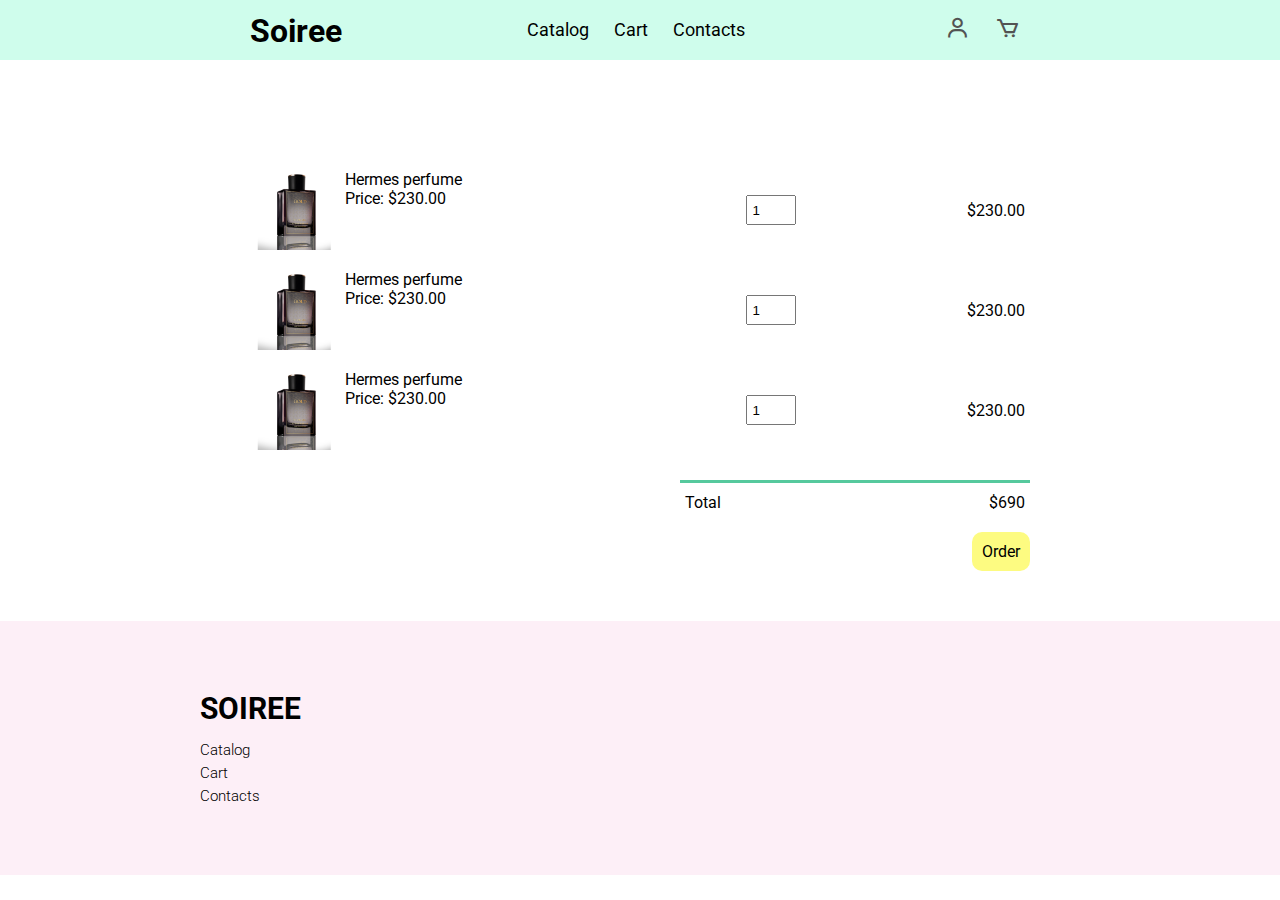
<file: cart.html>
<!DOCTYPE html>
<html lang="en">
  <head>
    <meta charset="UTF-8" />
    <meta name="viewport" content="width=device-width, initial-scale=1.0" />
    
    <link
      rel="stylesheet"
      href="https://cdn.jsdelivr.net/npm/boxicons@latest/css/boxicons.min.css"
    />
    
    <link rel="stylesheet" href="./css/styles.css" />
    <title>Cart</title>
  </head>
  <body>
    
    <div class="navigation" id="login-nav">
      <div class="nav-center container d-flex">
        <a href="index.html" class="logo"><h1>Soiree</h1></a>

        <ul class="nav-list d-flex">
          
          <li class="nav-item">
            <a href="catalog.html" class="nav-link">Catalog</a>
          </li>
          
          <li class="nav-item">
            <a href="cart.html" class="nav-link">Cart</a>
          </li>
          <li class="nav-item">
            <a href="contacts.html" class="nav-link">Contacts</a>
          </li>
          <li class="icons d-flex">
            <a href="login.html" class="icon">
              <i class="bx bx-user"></i>
            </a>
            
            
            <a href="cart.html" class="icon">
              <i class="bx bx-cart"></i>
              
            </a>
          </li>
        </ul>

        <div class="icons d-flex">
          <a href="login.html" class="icon">
            <i class="bx bx-user"></i>
          </a>
          
          
          <a href="cart.html" class="icon">
            <i class="bx bx-cart"></i>
            
          </a>
        </div>

        
      </div>
    </div>

    
    <div class="container-cart">
    <div class="container cart">
      <table>
        
        <tr>
          <td>
            <div class="cart-info">
              <img src="./images/img1.png" alt="" />
              <div>
                <p>Hermes perfume</p>
                <span>Price: $230.00</span> <br />
                
              </div>
            </div>
          </td>
          <td><input type="number" value="1" min="1" /></td>
          <td>$230.00</td>
        </tr>
        <tr>
          <td>
            <div class="cart-info">
              <img src="./images/img1.png" alt="" />
              <div>
                <p>Hermes perfume</p>
                <span>Price: $230.00</span> <br />
                
              </div>
            </div>
          </td>
          <td><input type="number" value="1" min="1" /></td>
          <td>$230.00</td>
        </tr>
        <tr>
          <td>
            <div class="cart-info">
              <img src="./images/img1.png" alt="" />
              <div>
                <p>Hermes perfume</p>
                <span>Price: $230.00</span> <br />
                
              </div>
            </div>
          </td>
          <td><input type="number" value="1" min="1" /></td>
          <td>$230.00</td>
        </tr>
        
        
      </table>
      <div class="total-price">
        <table>
          
          <tr>
            <td>Total</td>
            <td>$690</td>
          </tr>
        </table>
        <a href="#" class="checkout btn-1">Order</a>
      </div>
    </div>
  </div>
    
    <footer class="footer">
      <div class="row">
        <div class="col d-flex">
          <h1>SOIREE</h1>
          <a href="catalog.html">Catalog</a>
          <a href="cart.html">Cart</a>
          <a href="contacts.html">Contacts</a>
          
        </div>
        
        
      </div>
    </footer>

    
    
  </body>
</html>
</file>
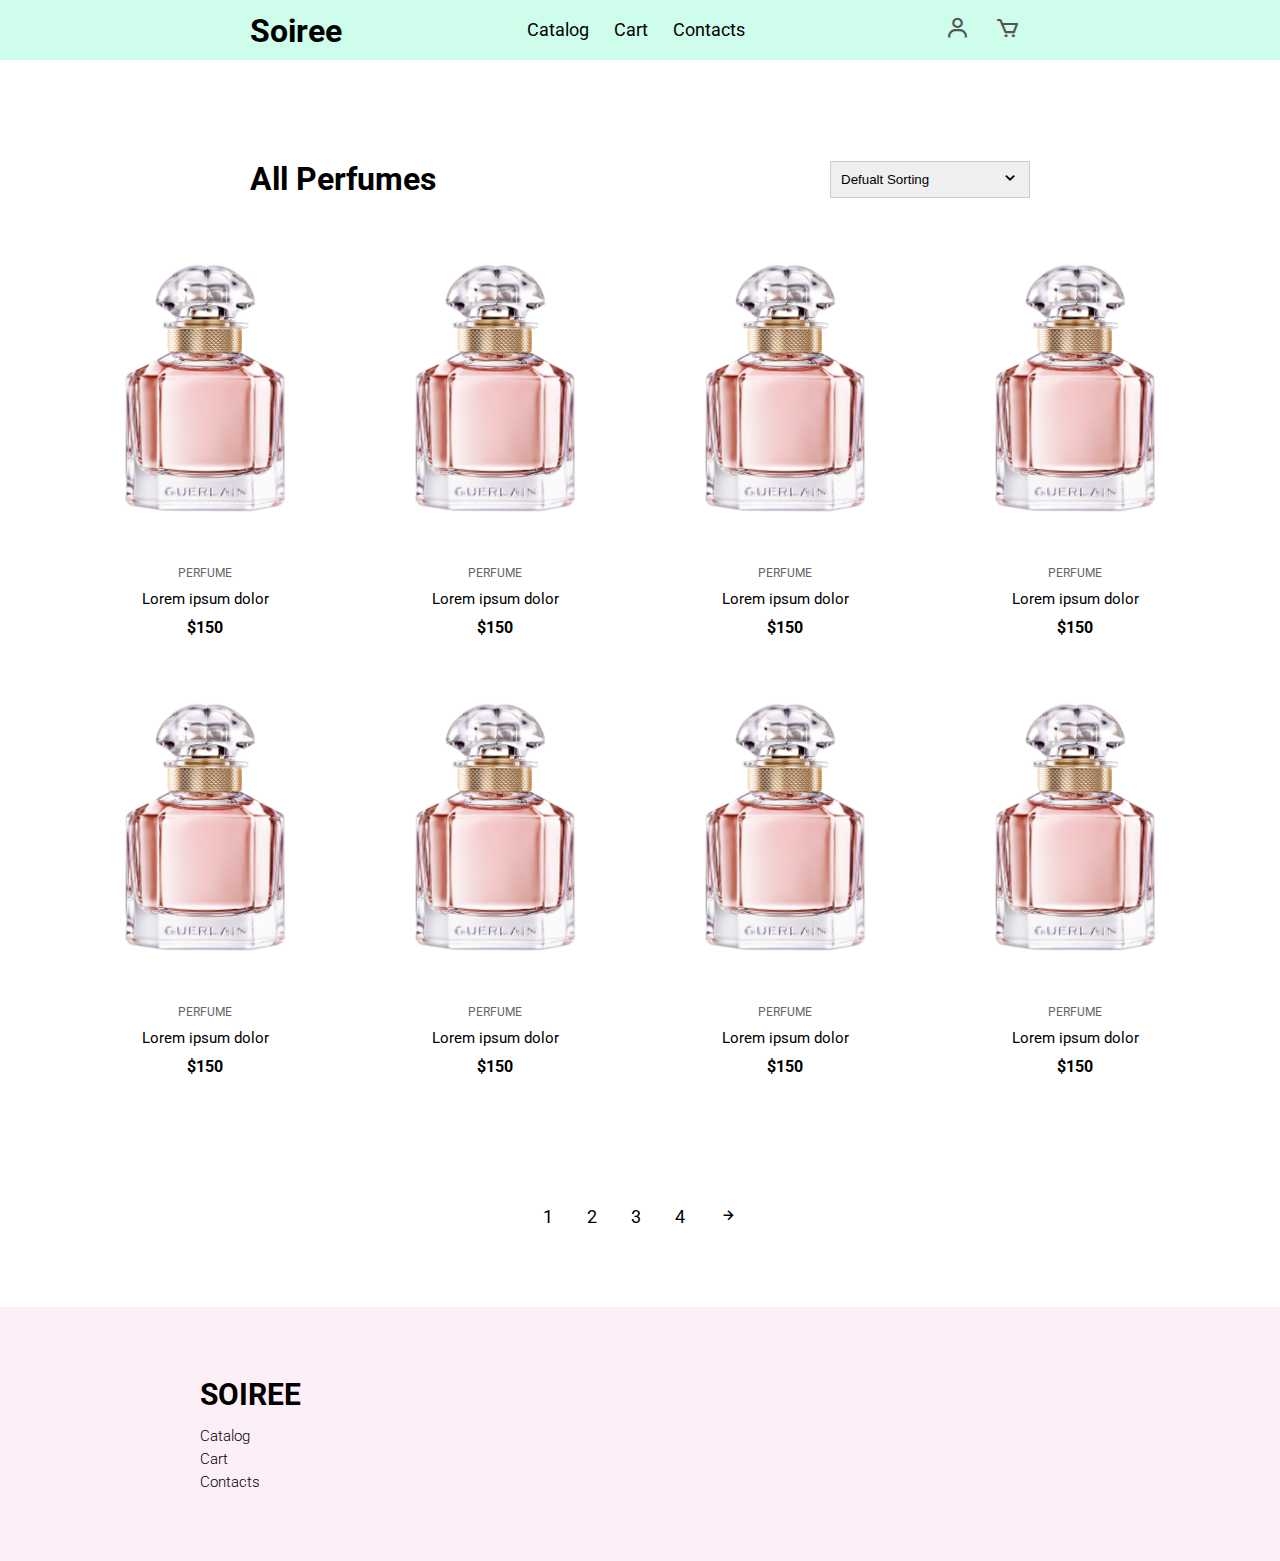
<file: catalog.html>
<!DOCTYPE html>
<html lang="en">
  <head>
    <meta charset="UTF-8" />
    <meta name="viewport" content="width=device-width, initial-scale=1.0" />
    
    <link
      rel="stylesheet"
      href="https://cdn.jsdelivr.net/npm/boxicons@latest/css/boxicons.min.css"
    />
    
    <link rel="stylesheet" href="./css/styles.css" />
    <title>Catalog</title>
  </head>

  <body>
    <div class="navigation" id="login-nav">
      <div class="nav-center container d-flex">
        <a href="index.html" class="logo"><h1>Soiree</h1></a>

        <ul class="nav-list d-flex">
          
          <li class="nav-item">
            <a href="catalog.html" class="nav-link">Catalog</a>
          </li>
          
          <li class="nav-item">
            <a href="cart.html" class="nav-link">Cart</a>
          </li>
          <li class="nav-item">
            <a href="contacts.html" class="nav-link">Contacts</a>
          </li>
          <li class="icons d-flex">
            <a href="login.html" class="icon">
              <i class="bx bx-user"></i>
            </a>
            
            
            <a href="cart.html" class="icon">
              <i class="bx bx-cart"></i>
              
            </a>
          </li>
        </ul>

        <div class="icons d-flex">
          <a href="login.html" class="icon">
            <i class="bx bx-user"></i>
          </a>
          
          
          <a href="cart.html" class="icon">
            <i class="bx bx-cart"></i>
            
          </a>
        </div>

        
      </div>
    </div>

    
    <section class="section all-products" id="products">
      <div class="top container">
        <h1>All Perfumes</h1>
        <form>
          <select>
            <option value="1">Defualt Sorting</option>
            <option value="2">Sort By Price</option>
            <option value="3">Sort By Popularity</option>
            <option value="4">Sort By Sale</option>
            <option value="5">Sort By Rating</option>
          </select>
          <span><i class="bx bx-chevron-down"></i></span>
        </form>
      </div>
      <div class="product-center container">
        <div class="product-item">
          <div class="overlay">
            <a href="details.html" class="product-thumb">
              <img src="./images/perfume-20056.png" alt="" />
            </a>
            
          </div>
          <div class="product-info">
            <span>PERFUME</span>
            <a href="details.html">Lorem ipsum dolor</a>
            <h4>$150</h4>
          </div>
          <ul class="icons">
            
            <li><i class="bx bx-cart"></i></li>
          </ul>
        </div>
        <div class="product-item">
          <div class="overlay">
            <a href="details.html" class="product-thumb">
              <img src="./images/perfume-20056.png" alt="" />
            </a>
            
          </div>
          <div class="product-info">
            <span>PERFUME</span>
            <a href="details.html">Lorem ipsum dolor</a>
            <h4>$150</h4>
          </div>
          <ul class="icons">
            
            <li><i class="bx bx-cart"></i></li>
          </ul>
        </div>
        <div class="product-item">
          <div class="overlay">
            <a href="details.html" class="product-thumb">
              <img src="./images/perfume-20056.png" alt="" />
            </a>
            
          </div>
          <div class="product-info">
            <span>PERFUME</span>
            <a href="details.html">Lorem ipsum dolor</a>
            <h4>$150</h4>
          </div>
          <ul class="icons">
            
            <li><i class="bx bx-cart"></i></li>
          </ul>
        </div>
        <div class="product-item">
          <div class="overlay">
            <a href="details.html" class="product-thumb">
              <img src="../images/perfume-20056.png" alt="" />
            </a>
          </div>
          <div class="product-info">
            <span>PERFUME</span>
            <a href="details.html">Lorem ipsum dolor</a>
            <h4>$150</h4>
          </div>
          <ul class="icons">
            
            <li><i class="bx bx-cart"></i></li>
          </ul>
        </div>
        <div class="product-item">
          <div class="overlay">
            <a href="details.html" class="product-thumb">
              <img src="./images/perfume-20056.png" alt="" />
            </a>
            
          </div>
          <div class="product-info">
            <span>PERFUME</span>
            <a href="details.html">Lorem ipsum dolor</a>
            <h4>$150</h4>
          </div>
          <ul class="icons">
            
            <li><i class="bx bx-cart"></i></li>
          </ul>
        </div>
        <div class="product-item">
          <div class="overlay">
            <a href="details.html" class="product-thumb">
              <img src="./images/perfume-20056.png" alt="" />
            </a>
          </div>
          <div class="product-info">
            <span>PERFUME</span>
            <a href="details.html">Lorem ipsum dolor</a>
            <h4>$150</h4>
          </div>
          <ul class="icons">
            
            <li><i class="bx bx-cart"></i></li>
          </ul>
        </div>
        <div class="product-item">
          <div class="overlay">
            <a href="details.html" class="product-thumb">
              <img src="./images/perfume-20056.png" alt="" />
            </a>
            
          </div>
          <div class="product-info">
            <span>PERFUME</span>
            <a href="details.html">Lorem ipsum dolor</a>
            <h4>$150</h4>
          </div>
          <ul class="icons">
            
            <li><i class="bx bx-cart"></i></li>
          </ul>
        </div>
        <div class="product-item">
          <div class="overlay">
            <a href="details.html" class="product-thumb">
              <img src="./images/perfume-20056.png" alt="" />
            </a>
          </div>
          <div class="product-info">
            <span>PERFUME</span>
            <a href="">Lorem ipsum dolor</a>
            <h4>$150</h4>
          </div>
          <ul class="icons">
            
            <li><i class="bx bx-cart"></i></li>
          </ul>
        </div>
      </div>
    </section>
    <section class="pagination">
      <div class="container">
        <span>1</span> <span>2</span> <span>3</span> <span>4</span>
        <span><i class="bx bx-right-arrow-alt"></i></span>
      </div>
    </section>
    
    <footer class="footer">
      <div class="row">
        <div class="col d-flex">
          <h1>SOIREE</h1>
          <a href="catalog.html">Catalog</a>
          <a href="cart.html">Cart</a>
          <a href="contacts.html">Contacts</a>
          
        </div>
        
        
      </div>
    </footer>
    
  </body>
</html>
</file>
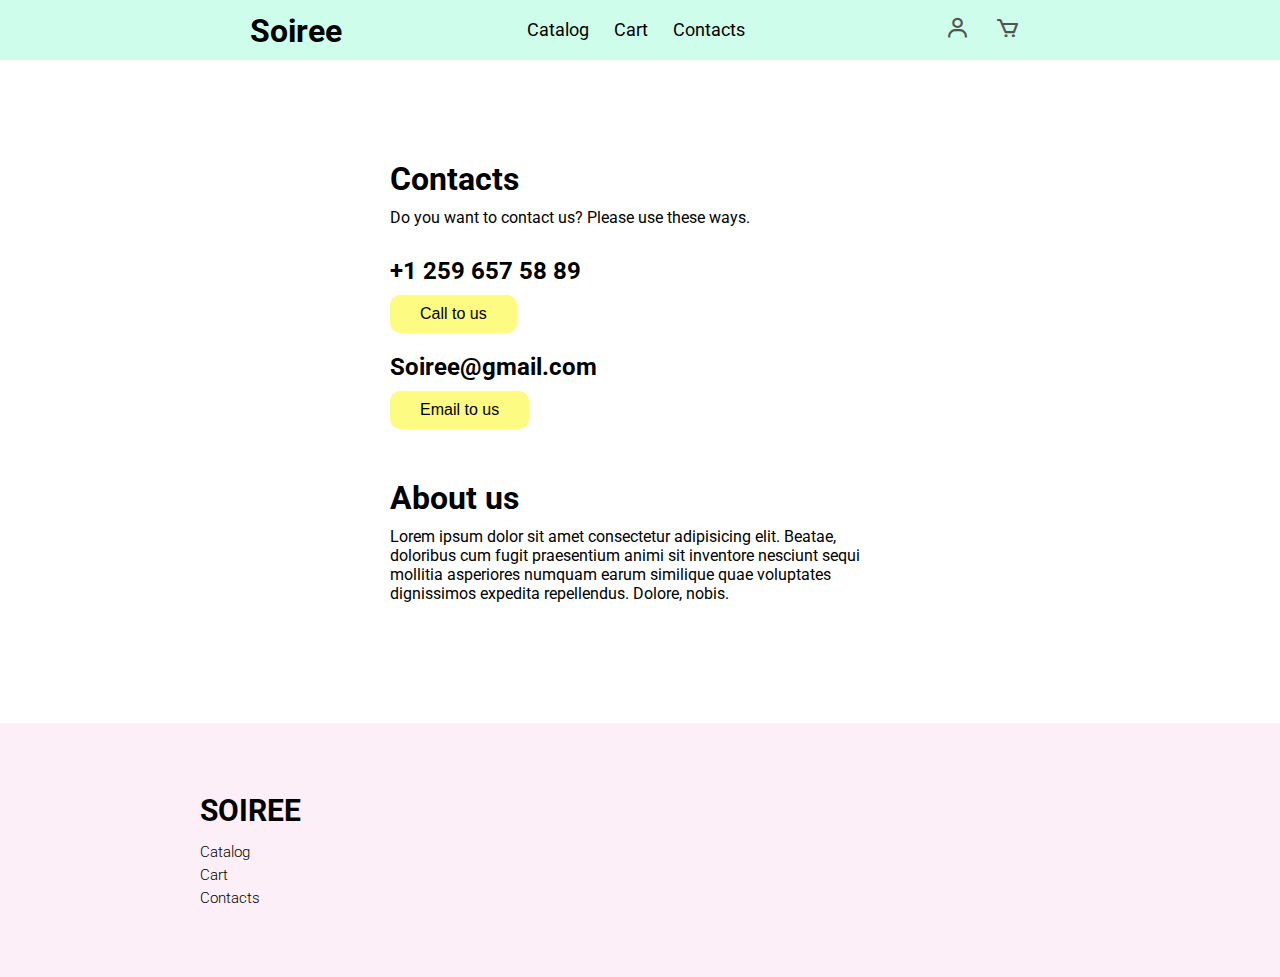
<file: contacts.html>
<!DOCTYPE html>
<html lang="en">
  <head>
    <meta charset="UTF-8" />
    <meta name="viewport" content="width=device-width, initial-scale=1.0" />
    
    <link
      rel="stylesheet"
      href="https://cdn.jsdelivr.net/npm/boxicons@latest/css/boxicons.min.css"
    />
    
    <link rel="stylesheet" href="./css/styles.css" />
    <title>Contacts</title>
  </head>
  <body>
    <div class="navigation" id="login-nav">
      <div class="nav-center container d-flex">
        <a href="index.html" class="logo"><h1>Soiree</h1></a>

        <ul class="nav-list d-flex">
          
          <li class="nav-item">
            <a href="catalog.html" class="nav-link">Catalog</a>
          </li>
          
          <li class="nav-item">
            <a href="cart.html" class="nav-link">Cart</a>
          </li>
          <li class="nav-item">
            <a href="contacts.html" class="nav-link">Contacts</a>
          </li>
          <li class="icons d-flex">
            <a href="login.html" class="icon">
              <i class="bx bx-user"></i>
            </a>
            
            
            <a href="cart.html" class="icon">
              <i class="bx bx-cart"></i>
              
            </a>
          </li>
        </ul>

        <div class="icons d-flex">
          <a href="login.html" class="icon">
            <i class="bx bx-user"></i>
          </a>
          
          
          <a href="cart.html" class="icon">
            <i class="bx bx-cart"></i>
            
          </a>
        </div>

        
      </div>
    </div>
    
    <div class="container">
      <div class="login-form">
        <form action="" id="contacts-form">
          <h1>Contacts</h1>
          <p>
            Do you want to contact us? Please use these ways.
            
          </p>
          <div class="buttons">
            <h2>+1 259 657 58 89</h2>
          <button type="submit" class="btn btn-1">Call to us</button>

          <h2>Soiree@gmail.com</h2>
          <button type="submit" class="btn btn-1">Email to us</button>
          </div>
          
          <h1>About us</h1>
          <p>Lorem ipsum dolor sit amet consectetur adipisicing elit. Beatae, doloribus cum fugit praesentium animi sit inventore nesciunt sequi mollitia asperiores numquam earum similique quae voluptates dignissimos expedita repellendus. Dolore, nobis.</p>
          

          
        </form>
      </div>
    </div>

    
    <footer class="footer">
      <div class="row">
        <div class="col d-flex">
          <h1>SOIREE</h1>
          <a href="catalog.html">Catalog</a>
          <a href="cart.html">Cart</a>
          <a href="contacts.html">Contacts</a>
          
        </div>
        
        
      </div>
    </footer>

    
  </body>
</html>
</file>
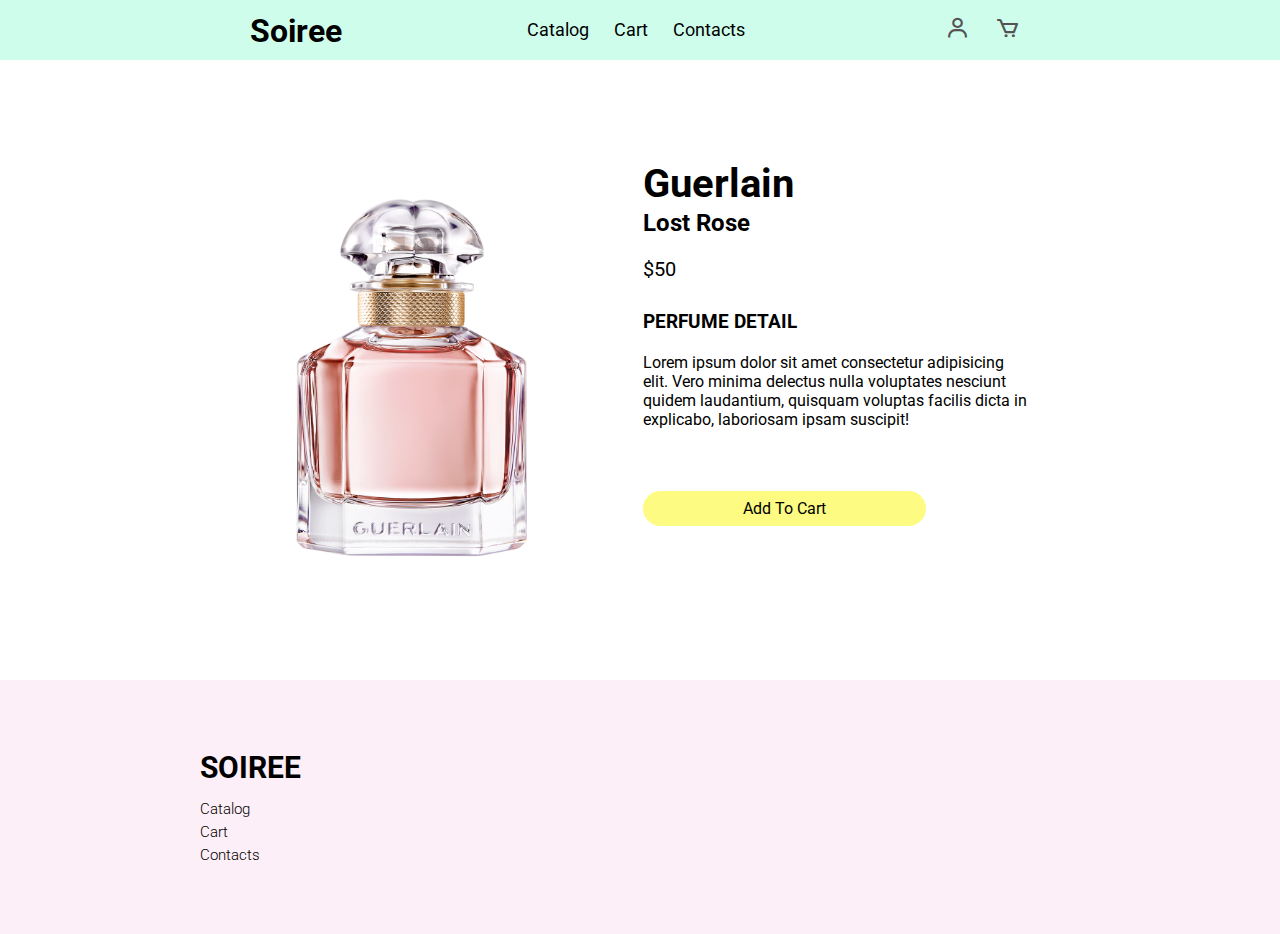
<file: details.html>
<!DOCTYPE html>
<html lang="en">
  <head>
    <meta charset="UTF-8" />
    <meta name="viewport" content="width=device-width, initial-scale=1.0" />
    
    <link
      rel="stylesheet"
      href="https://cdn.jsdelivr.net/npm/boxicons@latest/css/boxicons.min.css"
    />
    
    <link rel="stylesheet" href="./css/styles.css" />
    <title>Details</title>
  </head>

  <body>
    <div class="navigation" id="login-nav">
      <div class="nav-center container d-flex">
        <a href="index.html" class="logo"><h1>Soiree</h1></a>

        <ul class="nav-list d-flex">
          
          <li class="nav-item">
            <a href="catalog.html" class="nav-link">Catalog</a>
          </li>
          
          <li class="nav-item">
            <a href="cart.html" class="nav-link">Cart</a>
          </li>
          <li class="nav-item">
            <a href="contacts.html" class="nav-link">Contacts</a>
          </li>
          <li class="icons d-flex">
            <a href="login.html" class="icon">
              <i class="bx bx-user"></i>
            </a>
            
            
            <a href="cart.html" class="icon">
              <i class="bx bx-cart"></i>
              
            </a>
          </li>
        </ul>

        <div class="icons d-flex">
          <a href="login.html" class="icon">
            <i class="bx bx-user"></i>
          </a>
          
          
          <a href="cart.html" class="icon">
            <i class="bx bx-cart"></i>
            
          </a>
        </div>

        
      </div>
    </div>

    
    <section class="section product-detail" id="prdetail">
      <div class="details container">
        <div class="left image-container">
          <div class="main">
            <img src="./images/perfume-20056.png"  alt="" />
          </div>
        </div>
        <div class="right">
          
          <h1>Guerlain </h1>
          <h2>Lost Rose</h2>
          <div class="price">$50</div>
          
          
          <h3>Perfume Detail</h3>
          <p>
            Lorem ipsum dolor sit amet consectetur adipisicing elit. Vero minima
            delectus nulla voluptates nesciunt quidem laudantium, quisquam
            voluptas facilis dicta in explicabo, laboriosam ipsam suscipit!
          </p>
          <form class="form">
            
            <a href="cart.html" class="addCart">Add To Cart</a>
          </form>
        </div>
      </div>
    </section>

    
    
    <footer class="footer">
      <div class="row">
        <div class="col d-flex">
          <h1>SOIREE</h1>
          <a href="catalog.html">Catalog</a>
          <a href="cart.html">Cart</a>
          <a href="contacts.html">Contacts</a>
          
        </div>
        
        
      </div>
    </footer>
    
  </body>
</html>
</file>
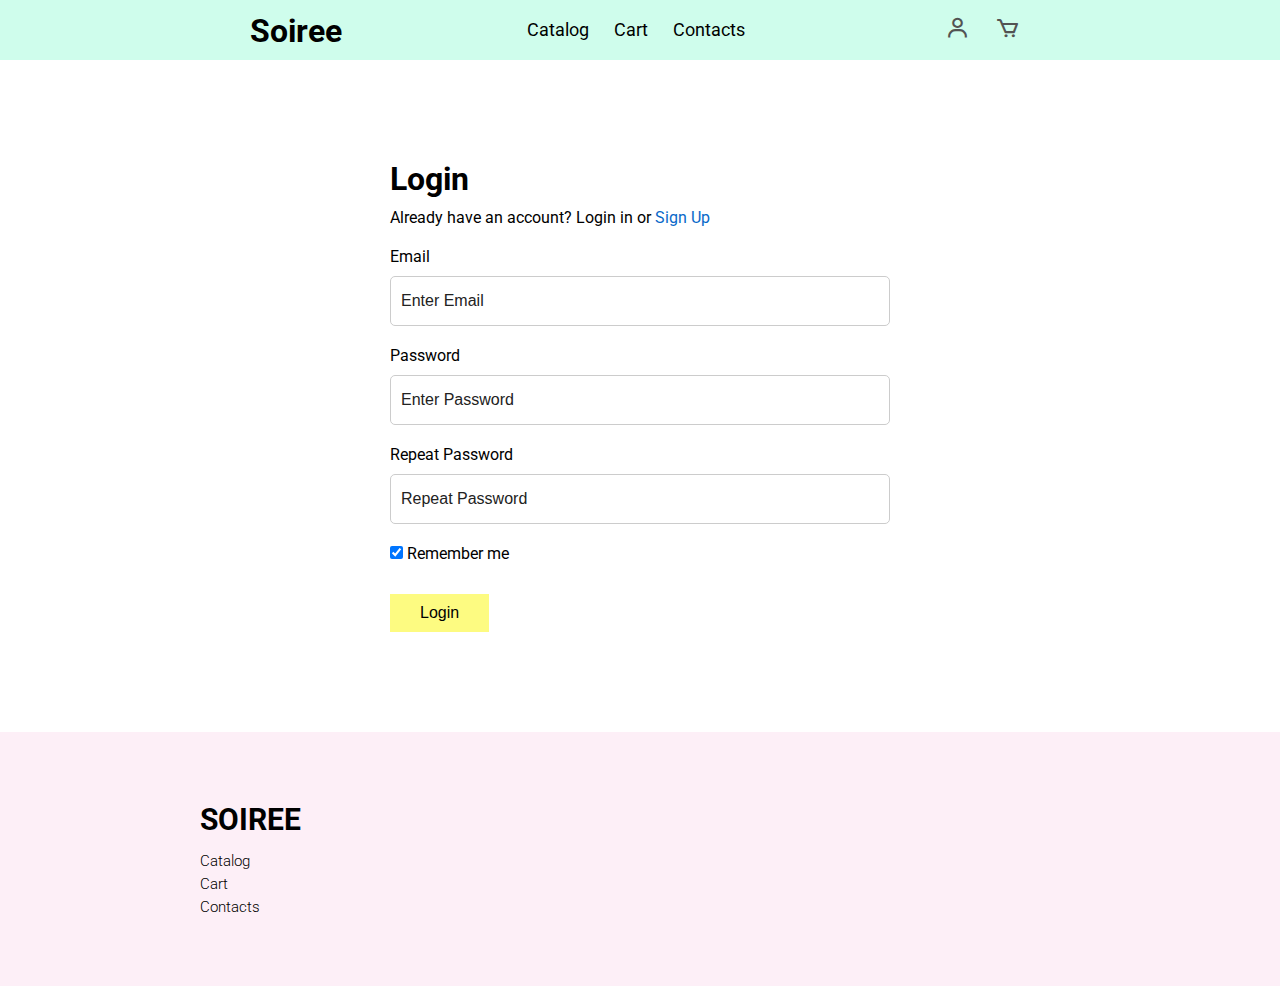
<file: login.html>
<!DOCTYPE html>
<html lang="en">
  <head>
    <meta charset="UTF-8" />
    <meta name="viewport" content="width=device-width, initial-scale=1.0" />
    
    <link
      rel="stylesheet"
      href="https://cdn.jsdelivr.net/npm/boxicons@latest/css/boxicons.min.css"
    />
    
    <link rel="stylesheet" href="./css/styles.css" />
    <title>Login</title>
  </head>
  <body>
    <div class="navigation" id="login-nav">
      <div class="nav-center container d-flex">
        <a href="index.html" class="logo"><h1>Soiree</h1></a>

        <ul class="nav-list d-flex">
          
          <li class="nav-item">
            <a href="catalog.html" class="nav-link">Catalog</a>
          </li>
          
          <li class="nav-item">
            <a href="cart.html" class="nav-link">Cart</a>
          </li>
          <li class="nav-item">
            <a href="contacts.html" class="nav-link">Contacts</a>
          </li>
          <li class="icons d-flex">
            <a href="login.html" class="icon">
              <i class="bx bx-user"></i>
            </a>
            
            
            <a href="cart.html" class="icon">
              <i class="bx bx-cart"></i>
              
            </a>
          </li>
        </ul>

        <div class="icons d-flex">
          <a href="login.html" class="icon">
            <i class="bx bx-user"></i>
          </a>
          
          
          <a href="cart.html" class="icon">
            <i class="bx bx-cart"></i>
            
          </a>
        </div>

        
      </div>
    </div>
    
    <div class="container">
      <div class="login-form">
        <form action="">
          <h1>Login</h1>
          <p>
            Already have an account? Login in or
            <a href="signup.html">Sign Up</a>
          </p>

          <label for="email">Email</label>
          <input type="text" placeholder="Enter Email" name="email" required />

          <label for="psw">Password</label>
          <input
            type="password"
            placeholder="Enter Password"
            name="psw"
            required
          />

          <label for="psw-repeat">Repeat Password</label>
          <input
            type="password"
            placeholder="Repeat Password"
            name="psw-repeat"
            required
          />

          <label>
            <input
              type="checkbox"
              checked="checked"
              name="remember"
              style="margin-bottom: 15px"
            />
            Remember me
          </label>

          

          <div class="buttons">
            
            <button type="submit" class="signupbtn">Login</button>
          </div>
        </form>
      </div>
    </div>

    
    <footer class="footer">
      <div class="row">
        <div class="col d-flex">
          <h1>SOIREE</h1>
          <a href="catalog.html">Catalog</a>
          <a href="cart.html">Cart</a>
          <a href="contacts.html">Contacts</a>
          
        </div>
        
        
      </div>
    </footer>

    
  </body>
</html>
</file>
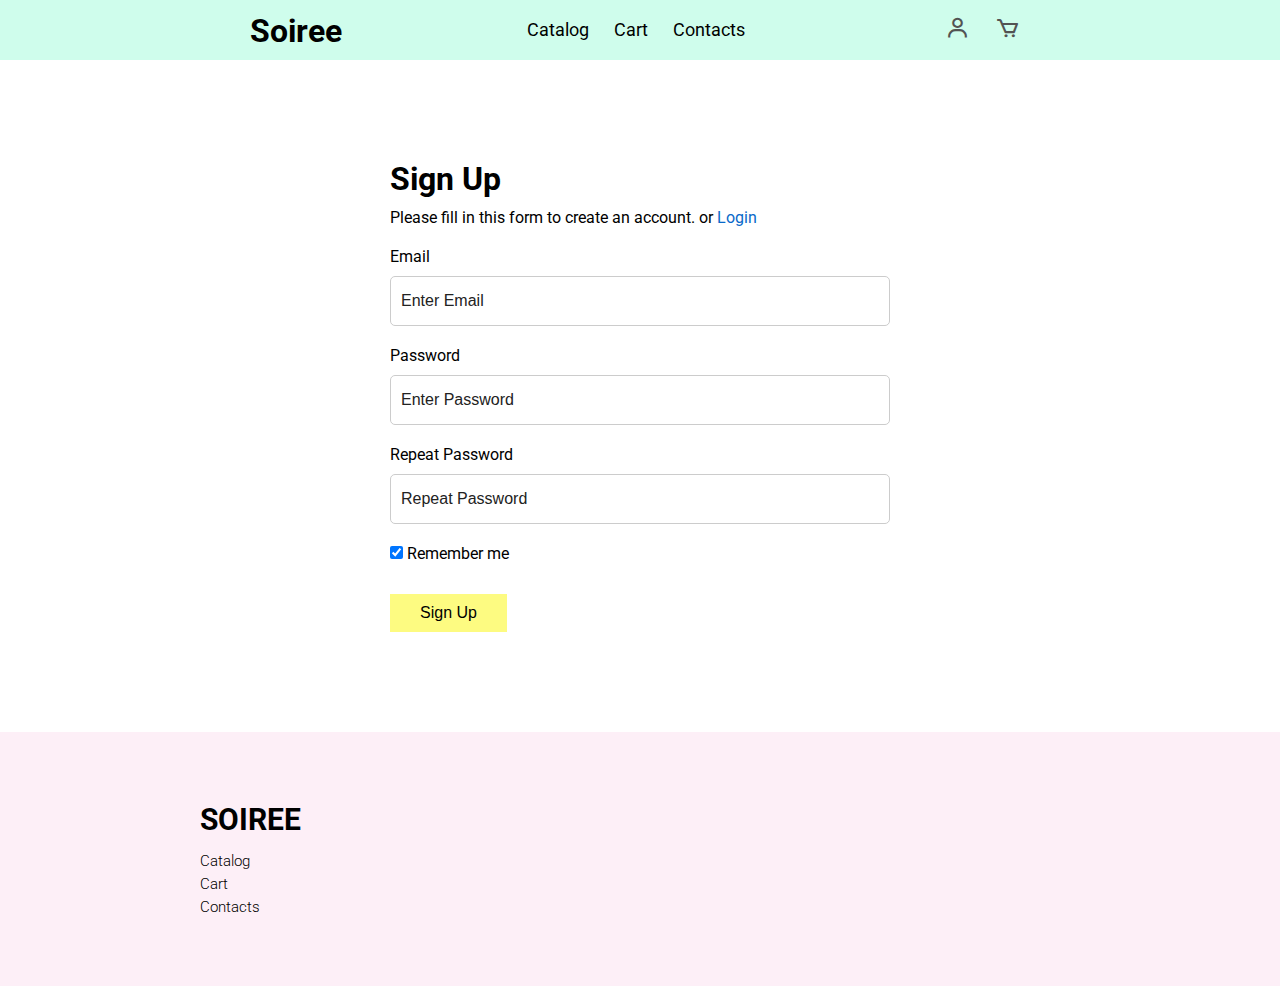
<file: signup.html>
<!DOCTYPE html>
<html lang="en">
  <head>
    <meta charset="UTF-8" />
    <meta name="viewport" content="width=device-width, initial-scale=1.0" />
    
    <link
      rel="stylesheet"
      href="https://cdn.jsdelivr.net/npm/boxicons@latest/css/boxicons.min.css"
    />
    
    <link rel="stylesheet" href="./css/styles.css" />
    <title>Sign Up</title>
  </head>
  <body>
    <div class="navigation" id="login-nav">
      <div class="nav-center container d-flex">
        <a href="index.html" class="logo"><h1>Soiree</h1></a>

        <ul class="nav-list d-flex">
          
          <li class="nav-item">
            <a href="catalog.html" class="nav-link">Catalog</a>
          </li>
          
          <li class="nav-item">
            <a href="cart.html" class="nav-link">Cart</a>
          </li>
          <li class="nav-item">
            <a href="contacts.html" class="nav-link">Contacts</a>
          </li>
          <li class="icons d-flex">
            <a href="login.html" class="icon">
              <i class="bx bx-user"></i>
            </a>
            
            
            <a href="cart.html" class="icon">
              <i class="bx bx-cart"></i>
              
            </a>
          </li>
        </ul>

        <div class="icons d-flex">
          <a href="login.html" class="icon">
            <i class="bx bx-user"></i>
          </a>
          
          
          <a href="cart.html" class="icon">
            <i class="bx bx-cart"></i>
            
          </a>
        </div>

        
      </div>
    </div>
    
    <div class="container">
      <div class="login-form">
        <form action="">
          <h1>Sign Up</h1>
          <p>
            Please fill in this form to create an account. or
            <a href="login.html">Login</a>
          </p>

          <label for="email">Email</label>
          <input type="text" placeholder="Enter Email" name="email" required />

          <label for="psw">Password</label>
          <input
            type="password"
            placeholder="Enter Password"
            name="psw"
            required
          />

          <label for="psw-repeat">Repeat Password</label>
          <input
            type="password"
            placeholder="Repeat Password"
            name="psw-repeat"
            required
          />

          <label>
            <input
              type="checkbox"
              checked="checked"
              name="remember"
              style="margin-bottom: 15px"
            />
            Remember me
          </label>

          

          <div class="buttons">
            
            <button type="submit" class="signupbtn">Sign Up</button>
          </div>
        </form>
      </div>
    </div>

    
    <footer class="footer">
      <div class="row">
        <div class="col d-flex">
          <h1>SOIREE</h1>
          <a href="catalog.html">Catalog</a>
          <a href="cart.html">Cart</a>
          <a href="contacts.html">Contacts</a>
          
        </div>
        
        
      </div>
    </footer>

    
  </body>
</html>
</file>
<file: css/styles.css>
/* Fonts */
@import url('https://fonts.googleapis.com/css2?family=Roboto:wght@100;300;400;500;700&display=swap');



/* Basic Reset */
*,
*::before,
*::after {
  margin: 0;
  padding: 0;
  box-sizing: inherit;
}

html {
  box-sizing: border-box;
  font-size: 62.5%;
}

body {
  font-family: 'Roboto', sans-serif;
  font-size: 1.6rem;
  background-color: white;
  color: black;
  font-weight: 400;
  font-style: normal;
}

a {
  text-decoration: none;
  color: black;
}

li {
  list-style: none;
}

.container {
  margin: 0 auto;
  padding: 0 25rem;
}

.d-flex {
  display: flex;
  align-items: center;
}

/* Header*/

.header {
  position: relative;
  min-height: 100vh;
  overflow-x: hidden;
}

.top-nav {
  font-size: 1.3rem;
}

.top-nav div {
  justify-content: space-between;
  height: 4.5rem;
}

.top-nav a {
  padding: 0 0.5rem;
}

/* Navigation*/
.navigation {
  height: 6rem;
  line-height: 6rem;
}

.nav-center {
  justify-content: space-between;
}

.nav-list .icons {
  display: none;
}

.nav-center .nav-item:not(:last-child) {
  margin-right: 0.5rem;
}

.nav-center .nav-link {
  font-size: 1.8rem;
  padding: 1rem;
}

.nav-center .nav-link:hover {
  color: #379480;
}



/* Icons */

.icon {
  cursor: pointer;
  font-size: 2.5rem;
  padding: 0 1rem;
  color: #535353;
  position: relative;
}

.icon:not(:last-child) {
  margin-right: 0.5rem;
}

.icon span {
  position: absolute;
  top: 3px;
  right: -3px;
  
  border-radius: 50%;
  font-size: 1.3rem;
  height: 2rem;
  width: 2rem;
  justify-content: center;
}

@media only screen and (max-width: 768px) {
  .nav-list {
    position: fixed;
    top: 12%;
    left: -35rem;
    flex-direction: column;
    align-items: flex-start;
    box-shadow: 5px 5px 10px rgba(0, 0, 0, 0.2);
    background-color: white;
    height: 100%;
    width: 0%;
    max-width: 35rem;
    z-index: 100;
    transition: all 300ms ease-in-out;
  }

  .nav-list.open {
    left: 0;
    width: 100%;
  }

  .nav-list .nav-item {
    margin: 0 0 1rem 0;
    width: 100%;
  }

  .nav-list .nav-link {
    font-size: 2rem;
    color: black;
  }

  .nav-center .hamburger {
    display: block;
    color: black;
    font-size: 3rem;
  }

  .icons {
    display: none;
  }

  .nav-list .icons {
    display: flex;
  }

  .top-nav ul {
    display: none;
  }

  .top-nav div {
    justify-content: center;
    height: 3rem;
  }
}



.hero,
.hero .glide__slides {
  background-color:#c1fde6c5;
  
  
  position: relative;
  height: calc(100vh - 6rem);
  margin: 0 0;
  overflow: hidden;
}

.hero .center {
  display: flex;
  align-items: center;
  justify-content: center;
  position: relative;
  height: 100%;
  padding-top: 3rem;
}

.hero .left {
  position: absolute;
  top: 0%;
  left: 25rem;
  opacity: 0;
  transition: all 1000ms ease-in-out;
}

.hero .left h1 {
  font-size: 12rem;
  margin: -14rem 0;
}

.hero .left p {
  font-size: 5rem;
  margin-bottom: 2rem;
  margin-top: 14rem;
}

.hero .left .hero-btn {
  display: inline-block;
  padding: 3rem 17rem;
  font-size: 1.6rem;
  margin-top: 3rem;
  background-color: #fdfb81;
  color: black;
}


.hero .right {
  flex: 0 0 50%;
  height: 100%;
  position: relative;
  text-align: center;
}

.hero .right img {
  position: absolute;
  width: 55rem;
  opacity: 0;
  transition: all 1000ms ease-in-out;
}

.center .right img.img1 {
  width: 70%;
  right: -25%;
  bottom: -50%;
}

.center .right img.img2 {
  width: 90%;
  right: -40%;
  bottom: -40%;
}

.glide__slide--active .center .right img {
  bottom: -3%;
  opacity: 1;
}

.glide__slide--active .left {
  opacity: 1;
  top: 35%;
}



@media only screen and (max-width: 1500px) {
  .hero .left {
    left: 14rem;
  }
}
@media only screen and (max-width: 999px) {
  .glide__slide--active .left {
    top: 15%;
  }

  .center .right img.img1 {
    width: 90%;
  }

  .center .right img.img2 {
    width: 100%;
  }
}

@media only screen and (max-width: 567px) {
  .center .right img.img1 {
    width: 30rem;
  }

  .center .right img.img2 {
    width: 33rem;
  }

  .hero,
  .hero .glide__slides {
    margin: 0;
    padding: 0 3rem;
  }

  .hero .left h1 {
    font-size: 3rem;
  }

  .hero .left span {
    font-size: 1.4rem;
  }
  .hero .left p {
    font-size: 1.5rem;
    width: 80%;
  }
}

/* Category Section */
.section {
  padding: 10rem 0 5rem 0;
  overflow: hidden;
}

.title {
  text-align: center;
  margin-bottom: 5rem;
}

.title h1 {
  font-size: 3rem;
  text-transform: uppercase;
  margin-bottom: 1rem;
  font-weight: 500;
}

.product-center {
  display: flex;
  align-items: center;
  justify-content: center;
  flex-wrap: wrap;
  max-width: 120rem;
  margin: 0 auto;
  padding: 0 2rem;
}

.product-item {
  position: relative;
  width: 27rem;
  margin: 0 auto;
  margin-bottom: 3rem;
}

.product-thumb img {
  width: 100%;
  height: 31rem;
  object-fit: contain;
  transition: all 500ms linear;
}

.product-info {
  padding: 1rem;
  text-align: center;
}

.product-info span {
  display: inline-block;
  font-size: 1.2rem;
  color: #666;
  margin-bottom: 1rem;
}

.product-info a {
  font-size: 1.5rem;
  display: block;
  margin-bottom: 1rem;
  transition: all 300ms ease;
}

.product-info a:hover {
  color: #fdfb81;
}

.product-item .icons {
  position: absolute;
  left: 50%;
  top: 35%;
  transform: translateX(-50%);
  display: flex;
  align-items: center;
}

.product-item .icons li {
  background-color: var(--white);
  text-align: center;
  padding: 1rem 1.5rem;
  font-size: 2.3rem;
  cursor: pointer;
  transition: 300ms ease-out;
  transform: translateY(20px);
  visibility: hidden;
  opacity: 0;
}

.product-item .icons li:first-child {
  transition-delay: 0.1s;
}

.product-item .icons li:nth-child(2) {
  transition-delay: 0.2s;
}

.product-item .icons li:nth-child(3) {
  transition-delay: 0.3s;
}

.product-item:hover .icons li {
  visibility: visible;
  opacity: 1;
  transform: translateY(0);
}

.product-item .icons li:not(:last-child) {
  margin-right: 0.5rem;
}

.product-item .icons li:hover {
  background-color: #fdfb81;
  color: black;
}

.product-item .overlay {
  position: relative;
  overflow: hidden;
  cursor: pointer;
  width: 100%;
}

.product-item .overlay::after {
  content: '';
  position: absolute;
  top: 0;
  left: 0;
  width: 100%;
  height: 100%;
  background-color: rgba(0, 0, 0, 0.5);
  visibility: hidden;
  opacity: 0;
  transition: 300ms ease-out;
}

.product-item:hover .overlay::after {
  visibility: visible;
  opacity: 1;
}

.product-item:hover .product-thumb img {
  transform: scale(1.1);
}



@media only screen and (max-width: 567px) {
  .product-center {
    max-width: 100%;
    padding: 0 1rem;
  }

  .product-item {
    width: 40%;
    margin-bottom: 3rem;
  }

  .product-thumb img {
    height: 20rem;
  }

  .product-item {
    margin-right: 2rem;
  }

  .product-item .icons li {
    padding: 0.5rem 1rem;
    font-size: 1.8rem;
  }
}


/* Contact */
.contact {
  background-color: #c1fde6c5;
  color: black;
  padding: 10rem 20rem;
}

.contact .row {
  display: grid;
  grid-template-columns: 1fr 1fr;
  align-items: center;
}

.contact .row .col h2 {
  margin-bottom: 1.5rem;
}

.contact .row .col p {
  width: 70%;
  margin-bottom: 2rem;
}

.btn-1 {
  background-color: #fdfb81;
  color: black;
  display: inline-block;
  border-radius: 1rem;
  padding: 1rem 2rem;
}

.contact form div {
  position: relative;
  width: 80%;
  margin: 0 auto;
}

.contact form input {
  font-family: 'Roboto', sans-serif;
  text-indent: 2rem;
  width: 100%;
  border-radius: 1rem;
  padding: 1.5rem 0;
  outline: none;
  border: none;
}

.contact form a {
  position: absolute;
  top: 0;
  right: 0;
  background-color: #fdfb81;
  color: black;
  margin: 0.5rem;
  padding: 1rem 3rem;
  border-radius: 1rem;
}

@media only screen and (max-width: 996px) {
  .contact {
    padding: 8rem 8rem;
  }
}

@media only screen and (max-width: 768px) {
  .contact .row {
    grid-template-columns: 1fr;
    gap: 5rem 0;
  }

  .contact form div {
    width: 100%;
  }
}

@media only screen and (max-width: 567px) {
  .contact {
    padding: 8rem 1rem;
  }
}

/* Footer */
.footer {
  padding: 7rem 1rem;
  background-color: rgba(250, 221, 238, 0.466);
}

footer .row {
  display: grid;
  grid-template-columns: 1fr 1fr 1fr;
  max-width: 99.6rem;
  margin: 0 19rem;
}

.footer .col {
  flex-direction: column;
  color: black;
  align-items: flex-start;
}

.footer .col:last-child {
  flex-direction: column;
  justify-content: center;
}


.footer .col a {
  color:black;
  font-size: 1.5rem;
  padding: 0rem;
  margin-top: 0.5rem;
  font-weight: 300;
}

.footer .col a:hover {
  color: #379480;
}

.footer .col h1 {
  margin-bottom: 1rem;
  font-size: 3rem;
}

@media only screen and (max-width: 567px) {
  footer .row {
    grid-template-columns: 1fr;
    row-gap: 3rem;
  }
}


.right-content {
  text-align: center;
  width: 85%;
  margin: 0 auto;
}

.right-content h1 {
  font-size: 4rem;
  color: #000;
  margin-bottom: 1.6rem;
}

.right-content h1 span {
  color: #fdfb81;
}

.right-content p {
  font-size: 1.6rem;
  color: #555;
  margin-bottom: 1.6rem;
}


.right-content a:link,
.right-content a:visited {
  display: inline-block;
  padding: 1.8rem 5rem;
  border-radius: 3rem;
  font-weight: 700;
  color: white;
  background-color: black;
  border: 1px solid gainsboro;
  transition: 0.3s;
}

.right-content a:hover {
  background-color: #fdfb81;
  border: 1px solid gray;
  color: black;
}



@media only screen and (max-width: 1200px) {
  .right-content {
    width: 100%;
  }

  .right-content h1 {
    font-size: 3.5rem;
    margin-bottom: 1.3rem;
  }
}

/* Contacts*/

#contacts-form div button{
  margin-top: 1rem;
  margin-bottom: 2rem;
}

#contacts-form div button:last-child {
  margin-bottom: 5rem;
}

/* All Products */

.section .top {
  display: flex;
  align-items: center;
  justify-content: space-between;
  margin-bottom: 4rem;
  
}

.all-products .top select {
  font-family: 'Poppins', sans-serif;
  width: 20rem;
  padding: 1rem;
  border: 1px solid #ccc;
  appearance: none;
  outline: none;
  
}

form {
  position: relative;
  z-index: 1;
}

form span {
  position: absolute;
  top: 50%;
  right: 1rem;
  transform: translateY(-50%);
  font-size: 2rem;
  z-index: 0;
}

@media only screen and (max-width: 768px) {
  .all-products .top select {
    width: 15rem;
  }
}

/* Pagination */
.pagination {
  display: flex;
  align-items: center;
  padding: 3rem 0 5rem 0;
  
}

.pagination span {
  display: inline-block;
  padding: 1rem 1.5rem;
  font-size: 1.8rem;
  margin-bottom: 2rem;
  cursor: pointer;
  transition: all 300ms ease-in-out;
}

.pagination span:hover {
  background-color: #fdfb81;
}

/* Cart Items */

.cart {
  padding-top: 10rem;
  padding-bottom: 5rem;
}

table {
  width: 100%;
  border-collapse: collapse;
}

.cart-info {
  display: flex;
  flex-wrap: wrap;
}

th {
  text-align: left;
  padding: 0.5rem;
  color: black;
  background-color: #fdfb81;
  font-weight: normal;
}

td {
  padding: 1rem 0.5rem;
}

td input {
  width: 5rem;
  height: 3rem;
  padding: 0.5rem;
}



td img {
  width: 8rem;
  height: 8rem;
  margin-right: 1rem;
}

.total-price {
  display: flex;
  align-items: flex-end;
  flex-direction: column;
  margin-top: 2rem;
}

.total-price table {
  border-top: 3px solid #24b980c5;
  width: 100%;
  max-width: 35rem;
}

td:last-child {
  text-align: right;
}

th:last-child {
  text-align: right;
}

.checkout {
  display: inline-block;
  background-color: #fdfb81;
  color: black;
  padding: 1rem;
  margin-top: 1rem;
}

@media only screen and (max-width: 567px) {
  .cart-info p {
    display: none;
  }
}

/* Product Details */

.product-detail .details {
  display: grid;
  grid-template-columns: 1fr 1.2fr;
  gap: 7rem;
  
}


.product-detail .left {
  display: flex;
  flex-direction: column;
}

.product-detail .left .main {
  text-align: center;
  
  margin-bottom: 2rem;
  height: 45rem;
}

.product-detail .left .main img {
  object-fit: cover;
  height: 100%;
  width: 100%;
}

.product-detail .right span {
  display: inline-block;
  font-size: 1.5rem;
  margin-bottom: 1rem;
}

.product-detail .right h1 {
  font-size: 4rem;
  line-height: 1.2;
  margin-bottom: 0.1rem;
}

.product-detail .right h2 {
  margin-bottom: 2rem;
}

.product-detail .right .price {
  font-size: 600;
  font-size: 2rem;
  color: black;
  margin-bottom: 3rem;
  
}

.product-detail .right div {
  display: inline-block;
  
  z-index: -1;
}

.product-detail .right select {
  font-family: 'Poppins', sans-serif;
  width: 20rem;
  padding: 0.7rem;
  appearance: none;
  outline: none;
}

.product-detail form {
  margin-bottom: 2rem;
  margin-top: 5rem;
  z-index: 0;
}

.product-detail form span {
  position: absolute;
  top: 50%;
  right: 1rem;
  transform: translateY(-50%);
  font-size: 2rem;
  z-index: 0;
}

.product-detail .form {
  margin-bottom: 3rem;
  margin-top: 7rem;
}

.product-detail .form input {
  padding: 0.8rem;
  text-align: center;
  width: 3.5rem;
  margin-right: 2rem;
}

.product-detail .form .addCart {
  background: #fdfb81;
  padding: 0.8rem 10rem;
  color: black;
  border-radius: 3rem;
}

.product-detail h3 {
  text-transform: uppercase;
  margin-bottom: 2rem;
}

@media only screen and (max-width: 996px) {
  .product-detail .left {
    width: 30rem;
    height: 45rem;
  }

  .product-detail .details {
    gap: 3rem;
  }
}

@media only screen and (max-width: 650px) {
  .product-detail .details {
    grid-template-columns: 1fr;
  }

  .product-detail .right {
    margin-top: 1rem;
  }

  .product-detail .left {
    width: 100%;
    height: 45rem;
  }

  .product-detail .details {
    gap: 3rem;
  }
}

/* Login Form */
.login-form {
  padding: 5rem 0;
  max-width: 50rem;
  margin: 5rem auto;
  
}

.login-form form {
  display: flex;
  flex-direction: column;
}

.login-form form h1 {
  margin-bottom: 1rem;
}
.login-form form p {
  margin-bottom: 2rem;
}

.login-form form label {
  margin-bottom: 1rem;
}

.login-form form input {
  border: 1px solid #ccc;
  outline: none;
  padding: 1.5rem 0;
  text-indent: 1rem;
  font-size: 1.6rem;
  margin-bottom: 2rem;
  border-radius: 0.5rem;
}

.login-form form input::placeholder {
  font-size: 1.6rem;
  color: #222;
}

.login-form form .buttons {
  margin-top: 1rem;
}

#login-nav {
  background-color: #c1fde6c5;
}
.login-form form button {
  outline: none;
  border: none;
  font-size: 1.6rem;
  padding: 1rem 3rem;
  margin-right: 1.5rem;
  background-color: #fdfb81;
  color: black;
  cursor: pointer;
}

.login-form form p a {
  color: rgb(9, 105, 201);
}
</file>
